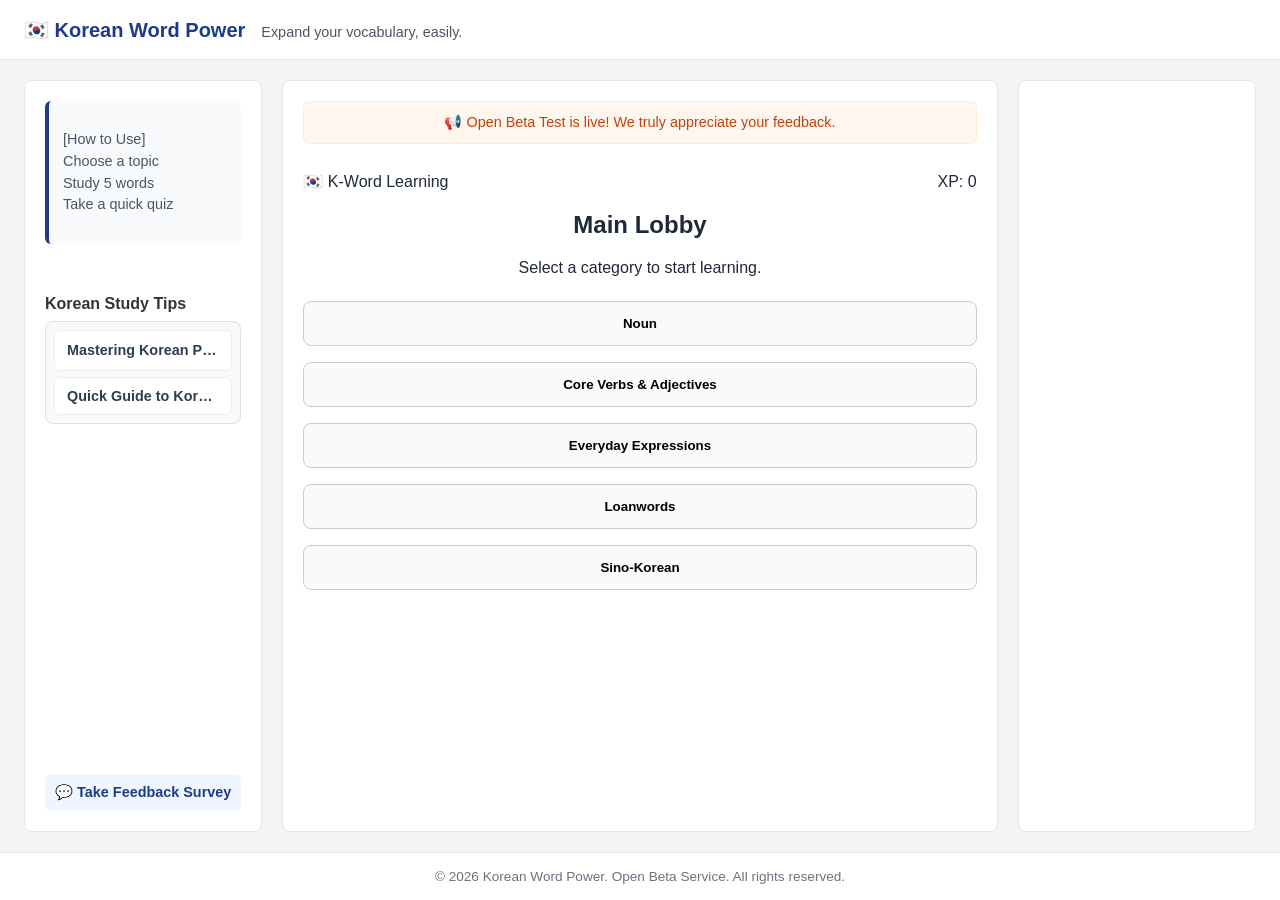
<file: index.html>
<!DOCTYPE html>
<html lang="en">
<head>
    <meta charset="UTF-8">
    <meta name="viewport" content="width=device-width, initial-scale=1.0">
    <title>Korean Word Power - Easy Korean Vocabulary Learning</title>
    <meta name="description" content="Master Korean vocabulary with interactive 5-word quizzes. Designed for English speakers, inspired by Word Power Made Easy.">
    <meta name="robots" content="index, follow, max-image-preview:large">
    <meta name="theme-color" content="#1e3a8a">
    <link rel="canonical" href="https://korean-word-power.netlify.app/">
    <link rel="icon" type="image/svg+xml" href="data:image/svg+xml,%3Csvg xmlns='http://www.w3.org/2000/svg' viewBox='0 0 64 64'%3E%3Crect width='64' height='64' rx='14' fill='%231e3a8a'/%3E%3Ctext x='32' y='46' font-size='38' text-anchor='middle' fill='white' font-family='sans-serif'%3E한%3C/text%3E%3C/svg%3E">
    
    <!-- 링크 공유 시 보이는 제목 -->
    <meta property="og:title" content="Korean Word Power - Boost Your Korean Vocabulary">
    
    <!-- 링크 공유 시 보이는 설명 -->
    <meta property="og:description" content="A fast, lightweight, and fun way to learn and test your Korean vocabulary. Try the quiz now!">
    
    <!-- 공유할 때 노출될 대표 썸네일 이미지 주소 (웹사이트 내 이미지 경로로 지정) -->
    <meta property="og:image" content="https://korean-word-power.netlify.app/image/thumbnail.jpg">
    <meta property="og:image:type" content="image/jpeg">
    <meta property="og:image:width" content="1200">
    <meta property="og:image:height" content="630">
    
    <!-- 현재 웹사이트의 정식 주소 -->
    <meta property="og:url" content="https://korean-word-power.netlify.app/">
    
    <!-- 웹사이트 종류 -->
    <meta property="og:type" content="website">
    <meta property="og:site_name" content="Korean Word Power">
    <meta property="og:locale" content="en_US">
    <meta property="og:image:alt" content="Korean Word Power - interactive Korean vocabulary quiz">

    <!-- 트위터(X) 등 카드형 미리보기 -->
    <meta name="twitter:card" content="summary_large_image">
    <meta name="twitter:title" content="Korean Word Power - Boost Your Korean Vocabulary">
    <meta name="twitter:description" content="A fast, lightweight, and fun way to learn and test your Korean vocabulary. Try the quiz now!">
    <meta name="twitter:image" content="https://korean-word-power.netlify.app/image/thumbnail.jpg">

    <!-- 검색엔진용 구조화 데이터 -->
    <script type="application/ld+json">
    {
      "@context": "https://schema.org",
      "@type": "WebApplication",
      "name": "Korean Word Power",
      "url": "https://korean-word-power.netlify.app/",
      "description": "Master Korean vocabulary with interactive 5-word quizzes. Designed for English speakers, inspired by Word Power Made Easy.",
      "applicationCategory": "EducationalApplication",
      "operatingSystem": "Any",
      "inLanguage": "en",
      "teaches": "Korean vocabulary"
    }
    </script>


    <!-- 📌 여기에 붙여넣기 -->
    <!-- Google tag (gtag.js) -->
    <script async src="https://www.googletagmanager.com/gtag/js?id=G-4G9JGNEQX2"></script>
    <script>
      window.dataLayer = window.dataLayer || [];
      function gtag(){dataLayer.push(arguments);}
      gtag('js', new Date());

      gtag('config', 'G-4G9JGNEQX2');
    </script>
    
    
    <!-- CSS 파일 연결 -->
    <link rel="stylesheet" href="style.css">

</head>
<body>

    <!-- [섹션] 상단 고정 헤더 -->
    <header class="app-header">
        <div class="header-content">
            <h1 class="logo"><span aria-hidden="true">🇰🇷</span> Korean Word Power</h1>
            <span class="tagline">Expand your vocabulary, easily.</span>
        </div>
    </header>

    <!-- [섹션] 3단 그리드 본문 컨테이너 -->
    <div class="app-container">
        
        <!-- [왼쪽 패널] 공지사항 및 학습 팁 영역 -->
        <aside class="sidebar left-panel" aria-label="Notices and study tips">
            <div class="side-notice">
                <p id="side-notice-text" class="side-notice-p"></p>
            </div>

            <!-- 학습 팁 영역 -->
            <div class="study-tips-section">
                <h3>Korean Study Tips</h3>
                <div class="tips-scroll-box">
                    <div id="tips-container" class="tips-container"></div>
                </div>
            </div>

            <div class="feedback-box">
                <a href="https://docs.google.com/forms/d/e/1FAIpQLSfHVP0Vs10Rr3PAGqzKi7Lr6pW4dGh2nnb5BHVWY5OZ9--YGA/viewform?usp=publish-editor" target="_blank" rel="noopener noreferrer" class="feedback-link">💬 Take Feedback Survey<span class="sr-only"> (opens in a new tab)</span></a>
            </div>
        </aside>

        <!-- [중앙 메인 영역] 모바일 앱 프레임 컨테이너 -->
        <main class="main-content">
            <div class="center-notice">
                <span id="center-notice-text"></span>
            </div>

            <noscript>
                <p class="noscript-msg">Korean Word Power needs JavaScript to run. Please enable JavaScript in your browser to start learning Korean vocabulary.</p>
            </noscript>

            <!-- 자바스크립트가 실제로 구동되는 모바일 프레임 -->
            <div class="mobile-frame">
                <!-- 상단 XP 점수 표시 바 -->
                <div class="mobile-top-bar">
                    <span><span aria-hidden="true">🇰🇷</span> K-Word Learning</span>
                    <span id="user-xp">XP: 0</span>
                </div>

                <!-- [View 1] Home View -->
                <div id="view-home" class="view">
                    <h2>Main Lobby</h2>
                    <p class="lobby-desc">Select a category to start learning.</p>
                    <div id="home-category-list"></div>
                </div>

                <!-- [View 2] Study View -->
                <div id="view-study" class="view">
                    <div class="study-nav-header">
                        <button class="btn-home" onclick="goHome()">❮ Home</button>
                        <span id="study-progress">1 / 5</span>
                    </div>
                    
                    <!-- 단어 학습 카드 본체 -->
                    <div class="card study-card">
                        <div class="study-card-body">
                            <!-- 이미지 영역 (src는 JS에서 지정) -->
                            <div id="target-image-container" class="target-image-wrapper" style="display:none;">
                                <img id="target-image" class="target-image-style" alt="Word Illustration">
                            </div>
                            
                            <!-- 이모지 영역 -->
                            <div id="target-emoji-container" class="target-emoji-wrapper" style="display:none;">
                                <span id="target-emoji" aria-hidden="true"></span>
                            </div>

                            <!-- 단어 텍스트 정보 영역 -->
                            <div class="target-text-area" aria-live="polite">
                                <h2 id="target-text" lang="ko">-</h2>
                                <p id="target-roman">-</p>
                                <p id="target-meaning">-</p>
                            </div>
                            
                            <!-- 예문 및 해석 영역 -->
                            <div id="example-container" class="example-box">
                                <p id="target-example" lang="ko">-</p>
                                <p id="target-example-trans">-</p>
                            </div>
                            
                            <!-- 기능 버튼 -->
                            <div class="action-buttons-row">
                                <button id="btn-tts" class="action-btn" onclick="playTTS()">🔊 Audio</button>
                                <button id="btn-practice" class="action-btn" onclick="toggleHandwritingPad()" aria-expanded="false" aria-controls="handwriting-container">✍️ Practice</button>
                            </div>
                            
                            <!-- 손글씨 연습 패드 -->
                            <div id="handwriting-container" class="handwriting-wrapper" style="display:none;">
                                <p class="handwriting-desc">✍️ Practice writing the Korean word below</p>
                                <div class="canvas-flex-wrapper">
                                    <div class="canvas-outer">
                                        <canvas id="handwriting-canvas" width="400" height="200" class="handwriting-canvas-style" role="img" aria-label="Handwriting practice pad. Draw with a mouse or finger; this is a visual exercise."></canvas>
                                    </div>
                                </div>
                                <div class="handwriting-actions">
                                    <button class="sub-action-btn" onclick="clearCanvas()">🗑️ Clear Pad</button>
                                    <button class="sub-action-btn" onclick="toggleHandwritingPad()">▲ Hide Pad</button>
                                </div>
                            </div>
                        </div>

                        <!-- 하단 이전/다음 이동 버튼 영역 -->
                        <div class="study-card-footer">
                            <button id="btn-prev-item" class="footer-btn btn-prev" onclick="prevItem()">Previous</button>
                            <button id="btn-next-item" class="footer-btn btn-next" onclick="nextItem()">Next</button>
                        </div>
                    </div>
                </div>

                <!-- [View 3] Quiz View -->
                <div id="view-quiz" class="view">
                    <h3>Q. What does this mean?</h3>
                    <div class="card quiz-card" aria-live="polite">
                        <div id="quiz-image-container" class="quiz-image-wrapper" style="display:none;">
                            <img id="quiz-image" class="quiz-img-style" alt="Quiz Illustration">
                        </div>
                        <div id="quiz-emoji-container" class="quiz-emoji-wrapper" style="display:none;">
                            <span id="quiz-emoji" aria-hidden="true"></span>
                        </div>
                        <h2 id="quiz-target" lang="ko">-</h2>
                    </div>
                    <div id="quiz-options" class="quiz-options-wrapper"></div>
                    <p id="quiz-hint" class="quiz-hint-text" role="status" aria-live="polite"></p>
                </div>

                <!-- [View 4] Result View -->
                <div id="view-result" class="view">
                    <h2 id="result-title">🎉 Set Completed!</h2>
                    <p class="result-xp-text">Earned Points: <strong class="xp-highlight">+50 XP</strong></p>
                    <div id="result-actions" class="result-actions-wrapper"></div>
                </div>

                <!-- Bottom Sheet Modal -->
                <div id="overlay" class="sheet-overlay" onclick="closeSheet()" aria-hidden="true"></div>
                <div id="bottom-sheet" class="bottom-sheet" role="dialog" aria-modal="true" aria-label="Choose a level or set">
                    <div id="sheet-content"></div>
                </div>
            </div>
        </main>

        <!-- [오른쪽 패널] -->
        <aside class="sidebar right-panel">
            <div class="placeholder-box">
                <span class="placeholder-text">Ad / Stats Slot</span>
            </div>
        </aside>

    </div>

    <!-- [섹션] 하단 푸터 (2단 구조: 광고 영역 + 정보 영역) -->
    <footer class="app-footer">
        <!-- 1단: 추후 광고 배너가 들어갈 영역 -->
        <div class="footer-ad-slot">
            <!-- 광고 영역 컨텐츠 (추후 구현) -->
        </div>

        <!-- 2단: 기존 저작권 및 서비스 정보 영역 -->
        <div class="footer-info">
            <p>© 2026 Korean Word Power. Open Beta Service. All rights reserved.</p>
        </div>
    </footer>

    <!-- [모달] 팁 상세 내용 전체 모달 -->
    <div id="tip-modal" class="tip-modal" role="dialog" aria-modal="true" aria-labelledby="modal-title">
        <div class="modal-content">
            <button id="modal-close" type="button" aria-label="Close">&times;</button>
            <h2 id="modal-title"></h2>
            <p id="modal-body" class="modal-body-p"></p>
        </div>
    </div>

    <script src="app.js"></script> 
</body>
</html>
</file>
<file: style.css>
/* ==========================================================
   0. 기본 초기화 및 CSS 변수 설정
   ========================================================== */
*, *::before, *::after {
    box-sizing: border-box;
}

:root {
    --primary-color: #1e3a8a;      
    --primary-hover: #1e40af;      
    --accent-color: #f97316;       
    --accent-hover: #ea580c;       
    --bg-color: #f3f4f6;           
    --card-bg: #ffffff;            
    --text-main: #1f2937;          
    --text-sub: #4b5563;           
    --border-color: #e5e7eb;       
}

body {
    margin: 0;
    padding: 0;
    font-family: -apple-system, BlinkMacSystemFont, "Segoe UI", Roboto, "Helvetica Neue", Arial, sans-serif;
    background-color: var(--bg-color);
    color: var(--text-main);
    display: flex;
    flex-direction: column;
    min-height: 100vh;
}


/* ==========================================================
   1. 상단 고정 헤더 영역
   ========================================================== */
.app-header {
    position: fixed;
    top: 0;
    left: 0;
    width: 100%;
    height: 60px;
    background-color: var(--card-bg);
    border-bottom: 1px solid var(--border-color);
    display: flex;
    align-items: center;
    padding: 0 24px;
    z-index: 1000;
}

.header-content {
    display: flex;
    align-items: baseline;
    gap: 16px;
    width: 100%;
    max-width: 1400px;
    margin: 0 auto;
}

.logo {
    font-size: 1.25rem;
    font-weight: 700;
    margin: 0;
    color: var(--primary-color);
}

.tagline {
    font-size: 0.9rem;
    color: var(--text-sub);
}


/* ==========================================================
   2. 본문 3단 그리드 컨테이너 및 패널 레이아웃
   ========================================================== */
.app-container {
    display: grid;
    grid-template-columns: 1fr 3fr 1fr;
    gap: 20px;
    width: 100%;
    max-width: 1400px;
    margin: 80px auto 20px auto;
    padding: 0 24px;
    flex: 1;
}

.sidebar, .main-content {
    background-color: var(--card-bg);
    border: 1px solid var(--border-color);
    border-radius: 8px;
    padding: 20px;
    box-sizing: border-box; 
    min-width: 0;           
}

/* [왼쪽 패널] 공지사항 및 피드백 버튼 */
.left-panel {
    display: flex;
    flex-direction: column;
    gap: 20px;
}

.side-notice {
    font-size: 0.9rem;
    line-height: 1.5;
    color: var(--text-sub);
    background-color: #f8fafc;
    padding: 14px;
    border-radius: 6px;
    border-left: 4px solid var(--primary-color);
}

.feedback-box {
    margin-top: auto;
}

.feedback-link {
    display: block;
    text-align: center;
    padding: 10px;
    background-color: #eff6ff;
    color: var(--primary-color);
    text-decoration: none;
    font-weight: 600;
    font-size: 0.9rem;
    border-radius: 6px;
    transition: background-color 0.2s;
}

.feedback-link:hover {
    background-color: #dbeafe;
}

/* [중앙 메인 영역] 메인 콘텐츠 카드 및 공지 */
.main-content {
    display: flex;
    flex-direction: column;
    gap: 16px;
}

.center-notice {
    background-color: #fff7ed;
    border: 1px solid #ffedd5;
    color: #c2410c;
    padding: 12px 16px;
    border-radius: 6px;
    font-size: 0.9rem;
    font-weight: 500;
    text-align: center !important;
    display: flex !important;
    justify-content: center !important;
    align-items: center !important;
    width: 100% !important;
    margin-bottom: 12px !important; /* 상단 바나 모바일 프레임과의 간격 조절이 필요할 때 사용하세요 */
}

.content-card h2 {
    margin-top: 0;
    color: var(--text-main);
    font-size: 1.4rem;
}

.content-card p {
    color: var(--text-sub);
    font-size: 0.95rem;
}

.category-placeholder {
    padding: 20px;
    background-color: #f9fafb;
    border: 1px dashed #d1d5db;
    border-radius: 6px;
    text-align: center;
    color: #6b7280;
}

/* 📌 메인 로비(Home View)의 제목과 설명글 가운데 정렬 */
#view-home h2,
#view-home .lobby-desc {
    text-align: center !important;
    width: 100% !important;
}

/* [오른쪽 패널] 추가 확장 영역 */
.right-panel {
    display: flex;
    flex-direction: column;
    gap: 15px;
}

.placeholder-box {
    display: none;
}

/* 📌 모바일 상단 바 양끝 정렬 */
.mobile-top-bar {
    display: flex !important;
    justify-content: space-between !important;
    align-items: center !important;
    margin-bottom: 16px !important; /* 👈 이 부분을 추가하여 아래 콘텐츠와 간격을 띄워줍니다 */
}


/* ==========================================================
   3. 학습 및 퀴즈 미디어 컨테이너 (이미지/이모지 가운데 정렬 고정)
   ========================================================== */
#target-image-container,
#target-emoji-container,
#quiz-image-container,
#quiz-emoji-container {
    height: 120px;
    display: flex;              /* flex 레이아웃으로 완벽한 중앙 정렬 */
    align-items: center;        /* 세로 가운데 정렬 */
    justify-content: center;    /* 가로 가운데 정렬 */
    position: relative;
    text-align: center;
    margin-bottom: 0px;
}

#target-image-container img,
#quiz-image-container img,
.target-image-style,
.quiz-img-style {
    max-width: 100px;
    max-height: 100px;
    object-fit: contain;
    border-radius: 6px;
    display: block;
    margin: 0 auto;
}

#quiz-emoji,
#target-emoji {
    font-size: 56px;
    line-height: 1;             
    margin: 0 auto;
}

/* 제목 태그를 h1 -> h2로 바꾼 뒤에도 기존(h1 기본값)과 같은 크기 유지 */
#quiz-target,
#result-title {
    font-size: 2rem;
    margin: 0.67em 0;
}




/* ==========================================================
   4. 학습 화면(Study View) 및 퀴즈 화면 카드 정렬 레이아웃
   ========================================================== */
.study-card-content, 
.card-body, 
#view-study .card { 
    display: flex !important;
    flex-direction: column !important;
}

.study-card, .quiz-card {
    background-color: #ffffff;
    border: 1px solid var(--border-color);
    border-radius: 12px;
    padding: 24px;
    box-shadow: 0 2px 8px rgba(0, 0, 0, 0.04);
}

.study-nav-header {
    display: flex;
    justify-content: space-between;
    align-items: center;
    margin-bottom: 16px;
    font-weight: 600;
    color: var(--text-sub);
}

/* 📌 상단 바, 대표 한자/이미지 및 퀴즈 단어(#quiz-target)까지 가운데 정렬 */
.study-top-info,
.study-header-row,
#target-image-container,
#target-emoji-container,
#target-char,
.main-target-display,
#quiz-image-container,
#quiz-emoji-container,
#quiz-char,
#quiz-target, /* 👈 퀴즈 단어 중앙 정렬 추가 */
.quiz-target-display,
.quiz-question-area {
    text-align: center !important;
    display: flex;
    flex-direction: column;
    align-items: center;
    justify-content: center;
}


/* 📌 예문이 없을 때 빈 박스 공간을 숨기는 스타일 */
#example-container:has(#target-example:empty):has(#target-example-trans:empty) {
    display: none !important;
    margin: 0 !important;
    padding: 0 !important;
    border: none !important;
}

/* 📌 퀴즈 선택지 영역 위아래 간격 좁히기 (추가할 위치) */
#quiz-options.quiz-options-wrapper {
    margin-top: 8px !important;
    margin-bottom: 8px !important;
}

#quiz-options.quiz-options-wrapper button {
    margin: 3px 0 !important;
    padding: 10px 12px !important;
}

/* 📌 결과 화면(Result View)의 버튼들을 세로로 쌓고 가운데 정렬 */
#result-actions.result-actions-wrapper {
    display: flex !important;
    flex-direction: column !important;
    align-items: center !important;
    width: 100% !important;
    gap: 8px !important;
}

/* 📌 결과 화면 제목(#result-title) 가운데 정렬 */
#result-title {
    text-align: center !important;
    width: 100% !important;
    display: block !important;
}

/* 결과 화면 버튼들의 크기와 정렬 공통 제어 */
#result-actions.result-actions-wrapper button {
    width: 100% !important;
    max-width: 280px !important;
    text-align: center !important;
    box-sizing: border-box !important;
}

/* 학습 카드 내부 바디 영역 (균형 잡힌 레이아웃) */
.study-card-body {
    display: flex;
    flex-direction: column;
    gap: 16px;
}

/* 단어 정보 영역 (중앙 정렬로 직관성 강화) */
.target-text-area {
    text-align: center;
    padding: 10px 0;
    border-bottom: 1px solid #f3f4f6;
    border-top: 1px solid #f3f4f6;
}

.target-text-area h2 {
    font-size: 2rem;
    margin: 0 0 6px 0;
    color: var(--primary-color);
}

.target-text-area p {
    margin: 4px 0;
    color: var(--text-sub);
}

#target-roman {
    font-size: 1rem;
    font-weight: 500;
    color: #6b7280;
}

#target-meaning {
    font-size: 1.2rem;
    font-weight: 600;
    color: var(--text-main);
}

/* 예문 박스 디자인 정돈 */
.example-box {
    background-color: #f8fafc;
    border-radius: 8px;
    padding: 14px 16px;
    border-left: 3px solid var(--accent-color);
}

.example-box p {
    margin: 4px 0;
    font-size: 0.95rem;
}

#target-example {
    font-weight: 600;
    color: var(--text-main);
}

#target-example-trans {
    color: var(--text-sub);
}

/* 하단 액션 버튼 행 */
.action-buttons-row {
    display: flex;
    gap: 10px;
}

.action-btn, .sub-action-btn {
    flex: 1;
    padding: 10px;
    font-size: 0.9rem;
    font-weight: 600;
    border-radius: 8px;
    border: 1px solid var(--border-color);
    background-color: #f9fafb;
    color: var(--text-main);
    cursor: pointer;
    transition: background-color 0.2s;
}

.action-btn:hover, .sub-action-btn:hover {
    background-color: #f3f4f6;
}

/* 손글씨 패드 영역 정돈 */
.handwriting-wrapper {
    background-color: #fafafa;
    border: 1px solid var(--border-color);
    border-radius: 8px;
    padding: 14px;
    margin-top: 10px;
}

.handwriting-desc {
    text-align: center;
    font-size: 0.85rem;
    color: var(--text-sub);
    margin-top: 0;
    margin-bottom: 10px;
}

.canvas-flex-wrapper {
    display: flex;
    justify-content: center;
    margin-bottom: 10px;
}

.canvas-outer {
    background: #ffffff;
    border: 1px solid var(--border-color);
    border-radius: 6px;
    overflow: hidden;
}

.handwriting-canvas-style {
    display: block;
    width: 100%;
    max-width: 400px;
    height: auto;
    aspect-ratio: 2 / 1;   /* canvas 속성(400x200)과 같은 비율 유지 */
    touch-action: none;    /* 모바일에서 그릴 때 화면이 같이 스크롤되는 것 방지 */
    background: #ffffff;
}

.handwriting-actions {
    display: flex;
    gap: 8px;
}

/* 카드 하단 이전/다음 이동 버튼 */
.study-card-footer {
    display: flex;
    gap: 10px;
    margin-top: 20px;
    padding-top: 16px;
    border-top: 1px solid var(--border-color);
}

.footer-btn {
    flex: 1;
    padding: 12px;
    font-size: 1rem;
    font-weight: 600;
    border-radius: 8px;
    cursor: pointer;
    border: 1px solid var(--border-color);
    background-color: #ffffff;
    color: var(--text-main);
    transition: all 0.2s;
}

.footer-btn:hover {
    background-color: #f9fafb;
}

.btn-next {
    background-color: var(--primary-color) !important;
    color: #ffffff !important;
    border-color: var(--primary-color) !important;
}

.btn-next:hover {
    background-color: var(--primary-hover) !important;
}

/* 퀴즈 화면 전용 옵션 스타일 정돈 */
.quiz-options-wrapper {
    display: flex;
    flex-direction: column;
    gap: 10px;
    margin-top: 20px;
}

.quiz-option-btn {
    padding: 14px 16px;
    text-align: left;
    font-size: 1rem;
    font-weight: 500;
    background-color: #ffffff;
    border: 1px solid var(--border-color);
    border-radius: 8px;
    cursor: pointer;
    transition: all 0.2s;
}

.quiz-option-btn:hover {
    background-color: #f0fdf4;
    border-color: #86efac;
}

.quiz-hint-text {
    text-align: center;
    color: var(--text-sub);
    font-size: 0.9rem;
    margin-top: 15px;
}

/* 정답일 때 "Correct!" 메시지: 파란색 */
.quiz-hint-text.correct {
    color: #2563eb;
    font-weight: 700;
}

/* 오답일 때 "Incorrect..." 메시지: 빨간색 */
.quiz-hint-text.wrong {
    color: #b91c1c;
    font-weight: 700;
}


/* ==========================================================
   5. 사이드바 학습 팁 (Study Tips) 및 스크롤 박스 스타일
   ========================================================== */
.study-tips-section {
    margin: 15px 0;
    text-align: left;
    width: 100%;
    display: block;
}

.study-tips-section h3 {
    font-size: 1rem;
    margin-bottom: 8px;
    color: #333;
}

.tips-scroll-box {
    max-height: 220px;
    overflow-y: auto;
    border: 1px solid #e0e0e0;
    border-radius: 8px;
    background-color: #f9f9f9;
    padding: 8px;
    width: 100%;
    box-sizing: border-box;
}

.tips-scroll-box::-webkit-scrollbar {
    width: 6px;
}

.tips-scroll-box::-webkit-scrollbar-thumb {
    background-color: #ccc;
    border-radius: 3px;
}

.tip-card {
    display: block;
    padding: 10px 12px;
    margin-bottom: 6px;
    background-color: #ffffff;
    border: 1px solid #eee;
    border-radius: 6px;
    cursor: pointer;
    transition: background-color 0.2s, transform 0.1s;
    text-align: left;
}

.tip-card:last-child {
    margin-bottom: 0;
}

.tip-card:hover {
    background-color: #f0f4f8;
}

.tip-card h4 {
    font-size: 0.9rem;
    margin: 0;
    color: #2c3e50;
    white-space: nowrap;
    overflow: hidden;
    text-overflow: ellipsis;
    display: block;
}


/* ==========================================================
   6. 팝업 모달창 (Tip Modal) 스타일
   ========================================================== */
.tip-modal {
    display: none;            
    position: fixed;        
    top: 0;
    left: 0;
    width: 100%;
    height: 100%;
    background-color: rgba(0, 0, 0, 0.6); 
    z-index: 1000;          
    justify-content: center; 
    align-items: center;    
}

.tip-modal.open {
    display: flex;
}

.modal-content {
    background: #fff;
    width: 90%;
    max-width: 500px;
    max-height: 80vh;
    padding: 30px;
    border-radius: 12px;
    box-shadow: 0 5px 25px rgba(0,0,0,0.3);
    position: relative;
    overflow-y: auto;
    text-align: left;
}

#modal-close {
    position: absolute;
    top: 10px;
    right: 14px;
    width: 40px;
    height: 40px;
    display: flex;
    align-items: center;
    justify-content: center;
    padding: 0;
    border: none;
    background: none;
    font-family: inherit;
    font-size: 28px;
    font-weight: bold;
    line-height: 1;
    color: #6b7280;
    cursor: pointer;
}

#modal-close:hover {
    color: #333;
}

#modal-title {
    margin-top: 0;
    margin-bottom: 15px;
    color: #333;
    font-size: 1.4rem;
}

#modal-body {
    font-size: 1rem;
    line-height: 1.6;
    color: #555;
    white-space: pre-line;
}


/* ==========================================================
   7. 하단 푸터 영역 (광고 배너 및 저작권 정보)
   ========================================================== */
.app-footer {
    background-color: var(--card-bg);
    border-top: 1px solid var(--border-color);
    padding: 16px 24px;
    text-align: center;
    margin-top: auto;
}

.footer-ad-slot {
    background-color: #f8fafc;
    border: 1px dashed var(--border-color);
    padding: 12px;
    margin-bottom: 12px;
    color: var(--text-sub);
    font-size: 0.85rem;
    border-radius: 4px;
}

/* 광고가 들어오기 전(내용이 비어 있을 때)에는 빈 점선 상자가 보이지 않도록 숨김 */
.footer-ad-slot:not(:has(*)) {
    display: none;
}

.footer-info p {
    margin: 0;
    font-size: 0.85rem;
    color: #6b7280;
}


/* ==========================================================
   8. 화면(View) 전환 및 반응형 미디어 쿼리
   ========================================================== */
.view {
    display: none;
}

.view.active {
    display: block;
}

#view-study.active {
    display: flex;
    flex-direction: column;
    height: 100%;
    box-sizing: border-box;
}

/* 바텀시트/오버레이: 브라우저 창 전체가 아니라 모바일 프레임 안에 고정 */
.mobile-frame {
    position: relative;
    min-height: 520px;   /* 홈 화면처럼 내용이 짧아도 바텀시트가 들어갈 높이 확보 */
}

.sheet-overlay {
    display: none;
    position: absolute;
    top: 0;
    left: 0;
    width: 100%;
    height: 100%;
    background: rgba(0, 0, 0, 0.4);
    z-index: 99;
}

.bottom-sheet {
    display: none;
    position: absolute;
    bottom: 0;
    left: 0;
    right: 0;
    background: white;
    padding: 20px;
    border-radius: 16px 16px 0 0;
    max-height: 80%;
    overflow-y: auto;
    z-index: 100;
    box-shadow: 0 -4px 10px rgba(0, 0, 0, 0.1);
}

/* 반응형 모바일 대응 (화면 900px 이하) */
@media (max-width: 900px) {
    .app-container {
        grid-template-columns: 1fr;
    }

    .main-content {
        order: 1;
    }

    .left-panel {
        order: 2;
    }

    .right-panel {
        order: 3;
    }

    .mobile-frame {
        min-height: 0;
    }

    /* 모바일에서는 프레임이 화면 너비와 같으므로 화면 하단에 고정 */
    .sheet-overlay {
        position: fixed;
    }

    .bottom-sheet {
        position: fixed;
    }
}


/* ==========================================================
   9. 접근성 (포커스 표시, 스크린리더 전용 텍스트, 모션 줄이기)
   ========================================================== */
.sr-only {
    position: absolute;
    width: 1px;
    height: 1px;
    padding: 0;
    margin: -1px;
    overflow: hidden;
    clip: rect(0, 0, 0, 0);
    white-space: nowrap;
    border: 0;
}

/* 키보드로 이동할 때만 보이는 포커스 표시 */
:focus-visible {
    outline: 3px solid #2563eb;
    outline-offset: 2px;
}

/* JS가 화면 전환 시 제목으로 옮기는 포커스는 윤곽선 숨김 */
[tabindex="-1"]:focus {
    outline: none;
}

.tip-card:focus-visible {
    background-color: #f0f4f8;
}

.noscript-msg {
    margin: 0;
    padding: 12px 16px;
    text-align: center;
    color: #c2410c;
    background-color: #fff7ed;
    border: 1px solid #ffedd5;
    border-radius: 6px;
    font-size: 0.9rem;
}

/* 운영체제에서 '동작 줄이기'를 켠 사용자를 위한 설정 */
@media (prefers-reduced-motion: reduce) {
    *, *::before, *::after {
        transition-duration: 0.01ms !important;
        animation-duration: 0.01ms !important;
        scroll-behavior: auto !important;
    }
}
</file>
